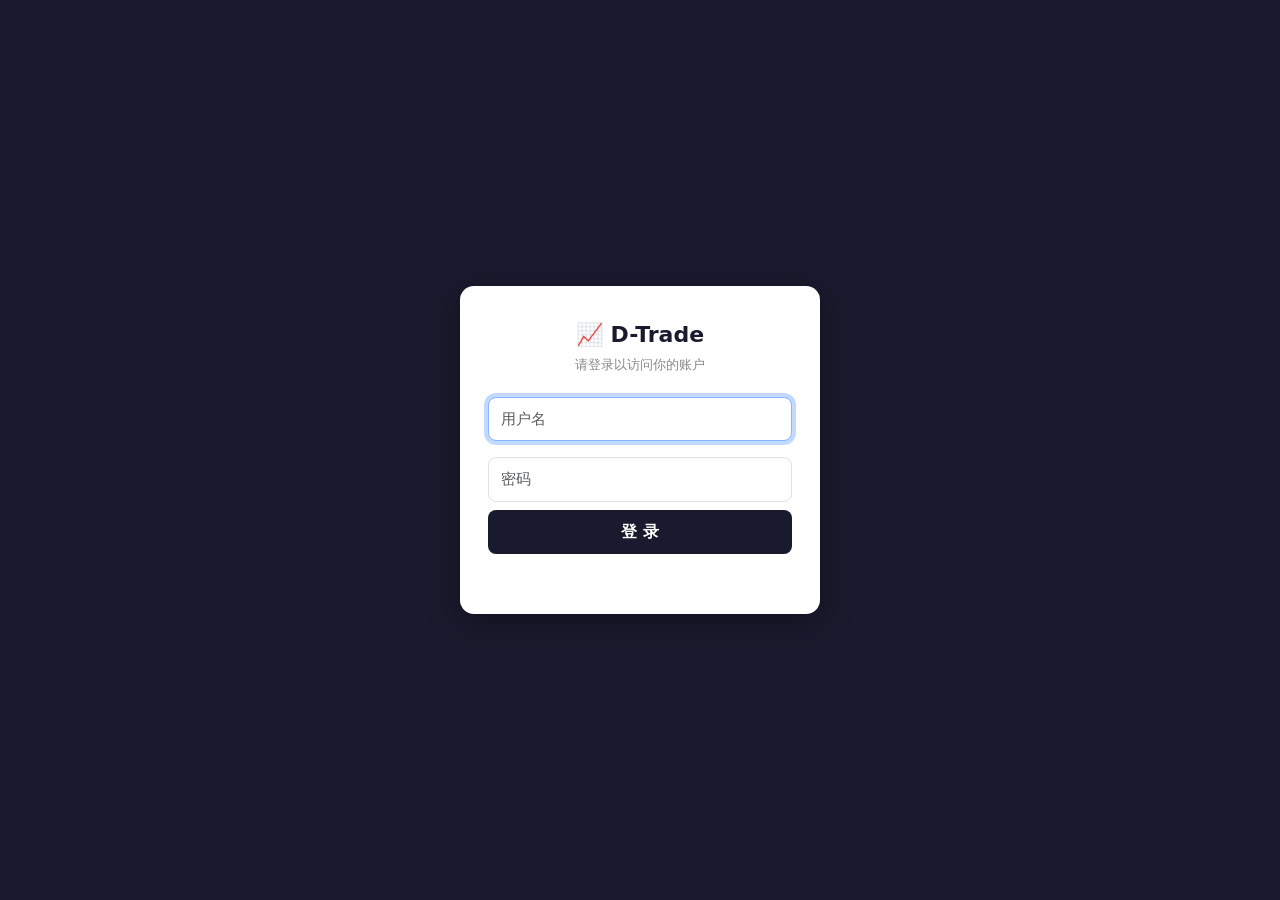
<file: web/templates/login.html>
<!DOCTYPE html>
<html lang="zh-CN">
<head>
<meta charset="UTF-8">
<meta name="viewport" content="width=device-width, initial-scale=1.0">
<title>登录 · D-Trade</title>
<link rel="stylesheet" href="https://cdn.jsdelivr.net/npm/bootstrap@5.3.0/dist/css/bootstrap.min.css">
<style>
  body {
    background: #1a1a2e;
    min-height: 100vh;
    display: flex;
    align-items: center;
    justify-content: center;
    margin: 0;
  }
  .login-card {
    background: #fff;
    border-radius: 14px;
    box-shadow: 0 8px 32px rgba(0,0,0,.35);
    padding: 32px 28px;
    width: 92%;
    max-width: 360px;
  }
  .login-brand {
    text-align: center;
    font-size: 22px;
    font-weight: 700;
    color: #1a1a2e;
    margin-bottom: 4px;
  }
  .login-sub {
    text-align: center;
    color: #888;
    font-size: 13px;
    margin-bottom: 22px;
  }
  .login-card .form-control {
    border-radius: 8px;
    padding: 10px 12px;
    font-size: 15px;
  }
  .btn-login {
    background: #1a1a2e;
    color: #fff;
    border-radius: 8px;
    padding: 10px;
    font-weight: 600;
    width: 100%;
    border: none;
  }
  .btn-login:hover { background: #2a2a4e; color: #fff; }
  .login-err {
    color: #c62828;
    font-size: 13px;
    min-height: 18px;
    margin-top: 10px;
    text-align: center;
  }
</style>
</head>
<body>
  <div class="login-card">
    <div class="login-brand">📈 D-Trade</div>
    <div class="login-sub">请登录以访问你的账户</div>
    <form id="login-form" autocomplete="on">
      <div class="mb-3">
        <input type="text" class="form-control" id="username"
               placeholder="用户名" autocomplete="username" autofocus required>
      </div>
      <div class="mb-2">
        <input type="password" class="form-control" id="password"
               placeholder="密码" autocomplete="current-password" required>
      </div>
      <button type="submit" class="btn-login" id="login-btn">登 录</button>
      <div class="login-err" id="login-err"></div>
    </form>
  </div>

<script>
const form = document.getElementById('login-form');
const errEl = document.getElementById('login-err');
const btn = document.getElementById('login-btn');

form.addEventListener('submit', async (e) => {
  e.preventDefault();
  errEl.textContent = '';
  btn.disabled = true;
  btn.textContent = '登录中...';
  try {
    const res = await fetch('/api/login', {
      method: 'POST',
      headers: { 'Content-Type': 'application/json' },
      credentials: 'same-origin',
      body: JSON.stringify({
        username: document.getElementById('username').value.trim(),
        password: document.getElementById('password').value,
      }),
    });
    const data = await res.json();
    if (res.ok && data.ok) {
      window.location.href = '/';
      return;
    }
    errEl.textContent = data.msg || '登录失败';
  } catch (err) {
    errEl.textContent = '网络错误，请重试';
  }
  btn.disabled = false;
  btn.textContent = '登 录';
});
</script>
</body>
</html>
</file>
